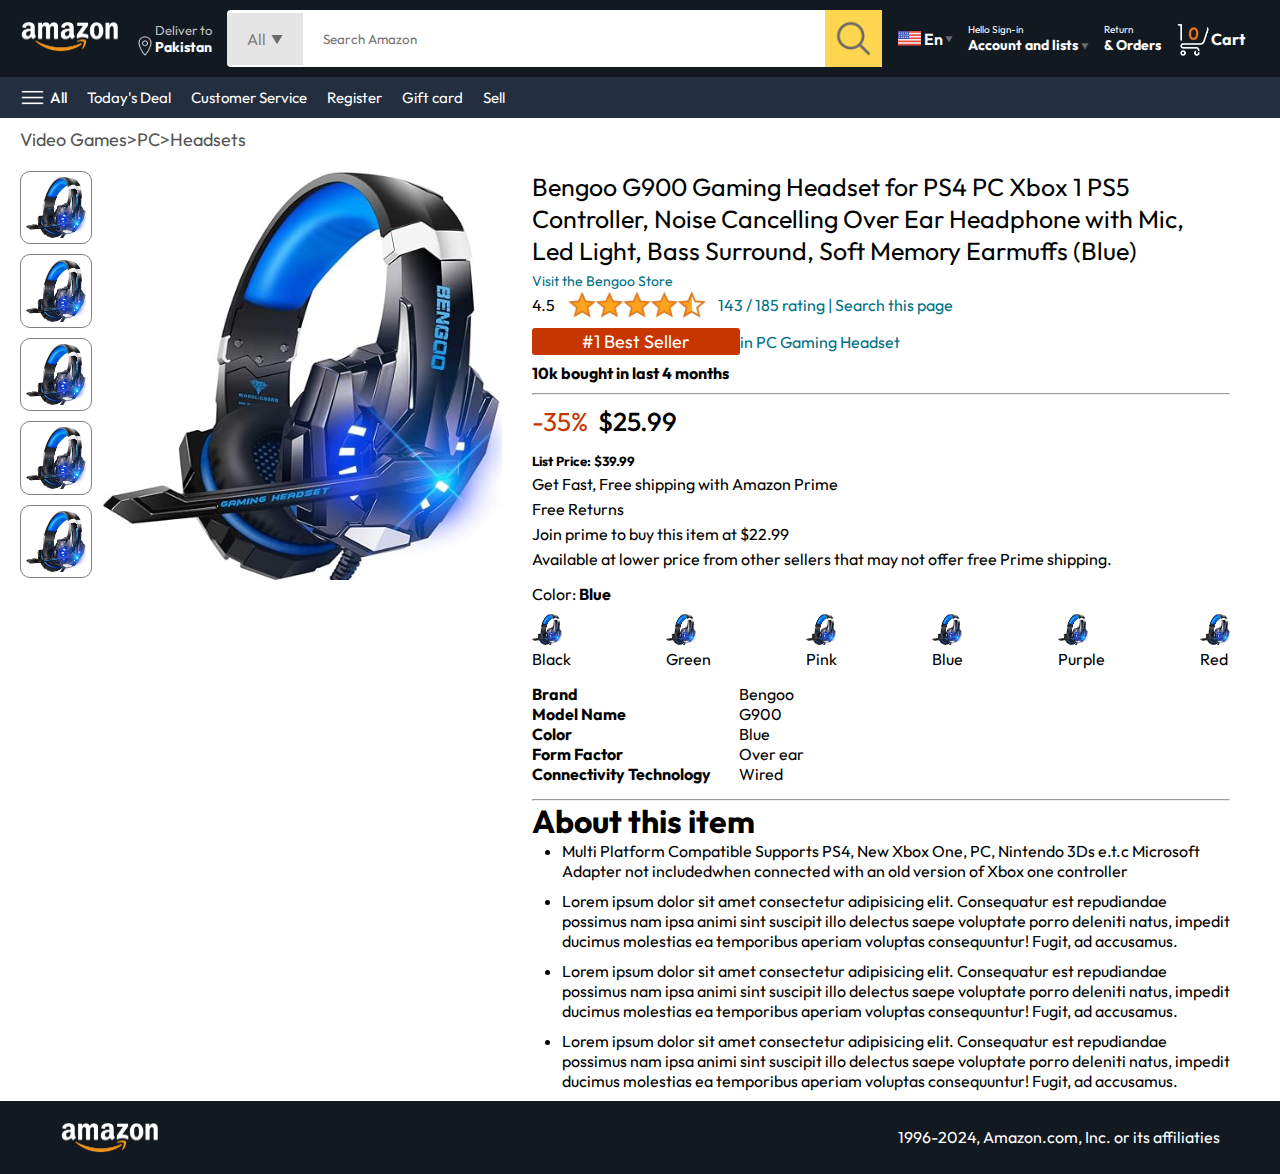
<file: product.html>
<!DOCTYPE html>
<html lang="en">
<head>
    <meta charset="UTF-8">
    <meta name="viewport" content="width=device-width, initial-scale=1.0">
    <title>Product Page</title>
    <link rel="stylesheet" href="style.css">
    <link rel="stylesheet" href="product.css">
</head>
<body>
    <nav>
        <a href="/"><img src="assets/amazon_logo.png" width="100" alt="Amazon"></a>
        <div class="nav-country">
            <img src="assets/location_icon.png" height="20" alt="location_icon">
            <div>
                <p>Deliver to</p>
                <h1>Pakistan</h1>
            </div>
        </div>
        <div class="nav-search">
            <div class="nav-search-category">
                <p>All</p>
                <img src="assets/dropdown_icon.png" height="12" alt="">
            </div>
            <input type="text" class="nav-search-input" placeholder="Search Amazon">
            <img src="assets/search_icon.png" class="nav-search-icon" alt="">
        </div>
        <div class="nav-lan">
            <img src="assets/us_flag.png" width="25" alt="">
            <p>En</p>
            <img src="assets/dropdown_icon.png" width="8px" alt="">
        </div>
        <div class="nav-text">
            <p>Hello Sign-in</p>
            <h1>Account and lists <img src="assets/dropdown_icon.png" width="8px"></h1>
        </div>
        <div class="nav-text">
            <p>Return</p>
            <h1>& Orders</h1>
        </div>
        <a href="" class="nav-cart">
            <img src="assets/cart_icon.png" width="35px" alt="">
            <h4>Cart</h4>
        </a>
    </nav>
    <div class="nav-bottom">
        <div>
            <img src="assets/menu_icon.png" width="25px" alt="">
            <p>All</p>
        </div>
        <p>Today's Deal</p>
        <p>Customer Service</p>
        <p>Register</p>
        <p>Gift card</p>
        <p>Sell</p>
    </div>
    <p class="breadcrumbs">
        Video Games>PC>Headsets
    </p>
    <div class="product-display">
        <div class="product-d-img">
            <div class="product-icons">
                <img src="assets/product_img.jpg" width="60" alt="">
                <img src="assets/product_img.jpg" width="60" alt="">
                <img src="assets/product_img.jpg" width="60" alt="">
                <img src="assets/product_img.jpg" width="60" alt="">
                <img src="assets/product_img.jpg" width="60" alt="">
            </div>
            <div class="main-img">
                <img src="assets/product_img.jpg" width="400" alt="">
            </div>
        </div>
        <div class="product-d-details">
            <p class="product-title">Bengoo G900 Gaming Headset for PS4 PC Xbox 1 PS5 Controller, Noise Cancelling Over Ear Headphone with Mic, Led Light, Bass Surround, Soft Memory Earmuffs (Blue)</p>
            <p class="brand-store">Visit the Bengoo Store</p>
            <div class="product-rating">
                <div>
                    <div>4.5 <img src="assets/rating_img.png" height="30px"></div>
                    <p>143 / 185 rating | Search this page</p>
                </div>
                <p><span>#1 Best Seller</span>in PC Gaming Headset</p>
                <h4>10k bought in last 4 months</h4>
                <hr>
            </div>
            <div class="product-d-price">
                <div>
                    <p>-35%</p>
                    <h1>$25.99</h1>
                </div>
                <h5>List Price: $39.99</h5>
                <p>Get Fast, Free shipping with Amazon Prime</p>
                <p>Free Returns</p>
                <p>Join prime to buy this item at $22.99</p>
                <p>Available at lower price from other sellers that may not offer free Prime shipping.</p>
            </div>

                <div class="product-color-selection">
                    <p>Color: <b>Blue</b></p>
                    <div class="product-color-options">
                        <div class="options">
                            <img src="assets/product_img.jpg" width="30" alt="">
                            <p>Black</p>
                        </div>
                        <div class="options">
                            <img src="assets/product_img.jpg" width="30" alt="">
                            <p>Green</p>
                        </div>
                        <div class="options">
                            <img src="assets/product_img.jpg" width="30" alt="">
                            <p>Pink</p>
                        </div>
                        <div class="options">
                            <img src="assets/product_img.jpg" width="30" alt="">
                            <p>Blue</p>
                        </div>
                        <div class="options">
                            <img src="assets/product_img.jpg" width="30" alt="">
                            <p>Purple</p>
                        </div>
                        <div class="options">
                            <img src="assets/product_img.jpg" width="30" alt="">
                            <p>Red</p>
                        </div>
                    </div>
                </div>
                <div class="product-info">
                    <p><b>Brand</b></p> <p>Bengoo</p>
                    <p><b>Model Name</b></p> <p>G900</p>
                    <p><b>Color</b></p> <p>Blue </p>
                    <p><b>Form Factor</b></p> <p>Over ear</p>
                    <p><b>Connectivity Technology</b></p> <p>Wired</p>
                </div>
                <hr>
                <div class="product-description">
                    <h1>About this item</h1>
                    <ul>
                        <li>Multi Platform Compatible Supports PS4, New Xbox One, PC, Nintendo 3Ds e.t.c Microsoft Adapter not includedwhen connected with an old version of Xbox one controller</li>
                        <li>Lorem ipsum dolor sit amet consectetur adipisicing elit. Consequatur est repudiandae possimus nam ipsa animi sint suscipit illo delectus saepe voluptate porro deleniti natus, impedit ducimus molestias ea temporibus aperiam voluptas consequuntur! Fugit, ad accusamus.</li>
                        <li>Lorem ipsum dolor sit amet consectetur adipisicing elit. Consequatur est repudiandae possimus nam ipsa animi sint suscipit illo delectus saepe voluptate porro deleniti natus, impedit ducimus molestias ea temporibus aperiam voluptas consequuntur! Fugit, ad accusamus.</li>
                        <li>Lorem ipsum dolor sit amet consectetur adipisicing elit. Consequatur est repudiandae possimus nam ipsa animi sint suscipit illo delectus saepe voluptate porro deleniti natus, impedit ducimus molestias ea temporibus aperiam voluptas consequuntur! Fugit, ad accusamus.</li>
                        
                    </ul>
                </div>
        </div>
        <div class="product-d-purchase"></div>
    </div>

    <footer>
        <img src="assets/amazon_logo.png" width="100" alt="">
        <p>1996-2024, Amazon.com, Inc. or its affiliaties</p>
    </footer>
    <script src="script.js"></script>
</body>
</html>
</file>
<file: style.css>
@import url('https://fonts.googleapis.com/css2?family=Outfit:wght@100..900&display=swap');

/* Starter code along with font embedding */
* {
    margin: 0;
    padding: 0;
    font-family: Outfit;
}

html,
body {
    width: 100%;
    height: 100%;
    box-sizing: border-box;
    background-color: #dadada;
}

/* 
    Deafult properties for anchor tag 
    color inherit means color of parent element 
*/

a{
    text-decoration: none;
    color: inherit;
}

/* 
    display flex to set items horizontally
    align-items: center to vertically aligning nav bar
*/

nav{
    display: flex;
    align-items: center;
    justify-content: space-between;
    background-color: #131921;
    padding: 10px 20px;
    color: #fff;
}

.nav-country{
    display: flex;
    align-items: end;
    margin-left: 15px;
    font-size: 13px;
    color: #c4c4c4;
}

.nav-country>div>h1{
    font-size: 14px;
    color: #fff;
}

.nav-search{
    flex: 1;
    display: flex;
    align-items: center;
    background-color: #fff;
    color: grey;
    max-width: 1000px;
    border-radius: 4px;
    margin-left: 15px;
}

.nav-search-category{
    display: flex;
    align-items: center;
    background: #e5e5e5;
    padding: 16px 20px;
    gap: 5px;
    border-radius: 4px 0 0 4px;
}

.nav-search-input{
    border: none;
    outline: none;
    padding-left: 20px;
    width: 100%;
}

.nav-search-icon{
    max-width: 41px;
    padding: 8px;
    background: #ffd64f;
    border-radius: 0 4px 0 px;
}

.nav-lan{
    display: flex;
    align-items: center;
    font-weight: 600;
    margin-left: 15px;
    gap: 2px;
}

.nav-text{
    margin-left: 15px;
}

.nav-text p{
    font-size: 10px;
}

.nav-text h1{
    font-size: 14px;
}

.nav-cart{
    display: flex;
    align-items: center;
    margin: 0 15px;
}

.nav-bottom{
    display: flex;
    align-items: center;
    gap: 20px;
    background: #232f3e;
    color: #fff;
    font-size: 15px;
    padding: 8px 20px;
}

.nav-bottom div{
    display: flex;
    align-items: center;
    gap: 5px;
    font-weight: 500;
}

/* header part */

.header-slider ul{
    display: flex;
    overflow: hidden;
}

.header-image{
    max-width: 100%;
    mask-image: linear-gradient(to bottom, #000000 50%, transparent 100%);
}

.header-slider>a>i{
    position: absolute;
    top: 20%;
    z-index: 1;
    padding: 5vh 1vw;
    background: #ffffff4f;
    color: #0000007b;
    text-decoration: none;
    font-weight: 600;
    font-size: 18px;
    cursor: pointer;
}

.control_next>i{
    right: 0;
}

.box-row{
    display: flex;
    flex-wrap: wrap;
    row-gap: 20px;
    justify-content: space-between;
    margin: 20px 30px;
}

.box-column{
    display: flex;
    flex-direction: column;
    gap: 10px;
    padding: 15px 20px;
    background: #fff;
    max-width: 24%;
    min-height: 200px;
    z-index: 1;
}

.box-column a{
    font-size: 13px;
    color: #009999;
    font-weight: normal;
}

.header-box{
    margin-top: -20vh;
}

.products-slider{
    background: #fff;
    margin: 0 30px;
    padding: 20px;
    margin-bottom: 15px;
}

.products-slider .products{
    display: flex;
    overflow-x: auto;
    gap: 20px;
    margin-top: 10px;
}

.products-slider .products img{
    max-width: 200px;
    max-height: 200px;
}

.products-slider .products::-webkit-scrollbar{
    display: none;
}

.product-slider-wit-price{
    background: #fff;
    margin: 0 30px;
    padding: 20px;
    margin-bottom: 15px;
}

.product-slider-wit-price .products{
    display: flex;
    overflow-x: auto;
    gap: 10px;
    margin-top: 10px;
}

.product-slider-wit-price .products::-webkit-scrollbar{
    display: none;
}

.product-card{
    display: flex;
    flex-direction: column;
    justify-content: end;
    min-width: 210px;
    background: #fbfbfb;
}

.product-card img{
    width: 100px;
    margin: 0 50px;
}

.product-offer p{
    background: #be0b3b;
    color: #fff;
    display: inline-block;
    padding: 2px 5px;
    border-radius: 2px;
    margin: 8px 0;
    font-size: 13px;
}

.product-offer span{
    color: #be0b3b;
    font-weight: 500;
    font-size: 12px;
}

.product-price{
    color: gray;
    font-size: 13px;
}

.product-price h4{
    color: #525252;
    font-size: 15px;
    font-weight: 400;
}

footer{
    display:flex;
    justify-content: space-between;
    align-items: center;
    color: #fff;
    background: #131921;
    padding: 20px 60px;
}
</file>
<file: product.css>
body {
    background: #fff;
}

.breadcrumbs {
    padding: 10px 20px;
    font-size: 18px;
    color: #565656;
}

.product-display {
    min-height: 100%;
    padding: 10px 20px;
    display: flex;
    background: #fff;
}

.product-d-img {
    display: flex;
    gap: 10px;
}

.product-icons {
    display: flex;
    flex-direction: column;
    gap: 10px;
}

.product-icons img {
    border: 1px solid grey;
    border-radius: 10px;
    padding: 5px;
}

.product-d-details {
    margin: 0 30px;
}

.product-title {
    font-size: 25px;
}

.brand-store {
    margin-top: 5px;
    color: #007185;
    font-size: 14px;
}

.product-rating {
    display: flex;
    flex-direction: column;
    gap: 10px;
}

.product-rating div {
    display: flex;
    align-items: center;
    gap: 10px;
}

.product-rating p{
    color: #007185;
}

.product-rating p span{
    color: white;
    background: #c73500;
    padding: 2px 50px;
    border-radius: 3px;
    font-size: 18px;
}

.product-rating h5{
    font-weight: 400;
}

.product-d-price{
    display:flex;
    flex-direction: column;
    gap: 5px;
}

.product-d-price div{
    display: flex;
    align-items: center;
    gap: 10px;
    margin: 10px 0;
}

.product-d-price div h1{
    font-size: 26px;
    font-weight: 500;
}

.product-d-price div h5{
    color: #565656;
    font-weight: 400;
}

.product-d-price div p{
    font-size: 26px;
    color: #c73500;
}

.product-color-selection{
    margin: 15px 0;
}

.product-color-options{
    display: flex;
    justify-content: space-between;
    margin-top: 10px;
}

.option{
    display: flex;
    align-items: center;
    padding: 8px 12px;
    border: 1px solid #cbcbcb;
    gap: 10px;
}

.product-info{
    display: grid;
    grid-template-columns: auto auto;
    max-width: 300px;
    margin-bottom: 15px;
}

product-description h1{
    font-size: 20px;
    margin: 15px 0;
}

.product-description ul{
    display: flex;
    flex-direction: column;
    gap: 10px;
    margin-left: 30px;
}
</file>
